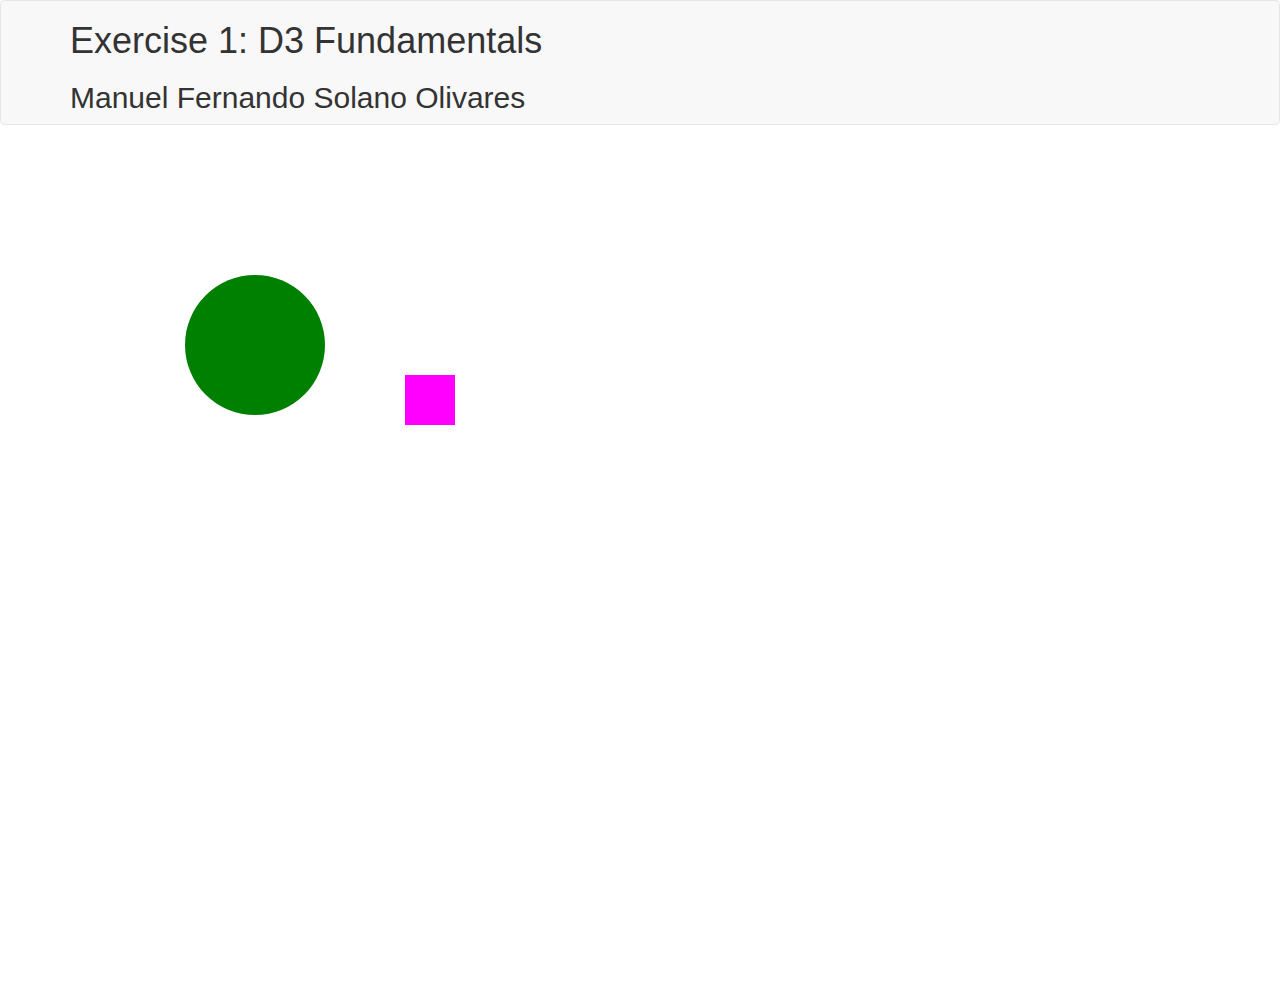
<file: Ex_01_Fundamentals/index.html>
<!doctype html>
<html>
<head>
    <meta charset="utf-8">
    <meta name="description" content="">
    <title>Exercise_1</title>
    <!-- Bootstrap -->
    <link rel="stylesheet" href="css/bootstrap.min.css">
    <!-- Custom styling -->
    <link rel="stylesheet" href="css/style.css">
</head>

<body>
    <nav class="navbar navbar-default">
        <div class="container">
            <h1>Exercise 1: D3 Fundamentals</h1>
            <h2>Manuel Fernando Solano Olivares</h2>
        </div>
    </nav>
    
    <!-- Bootstrap grid setup -->
    <div class="container">
        <div class="row">
            <div id="chart-area"></div>
        </div>
    </div>

<!-- External JS libraries -->
<script src="js/d3.min.js"></script>
<!-- Custom JS -->
<script src="js/main.js"></script>

</body>
</html>
</file>
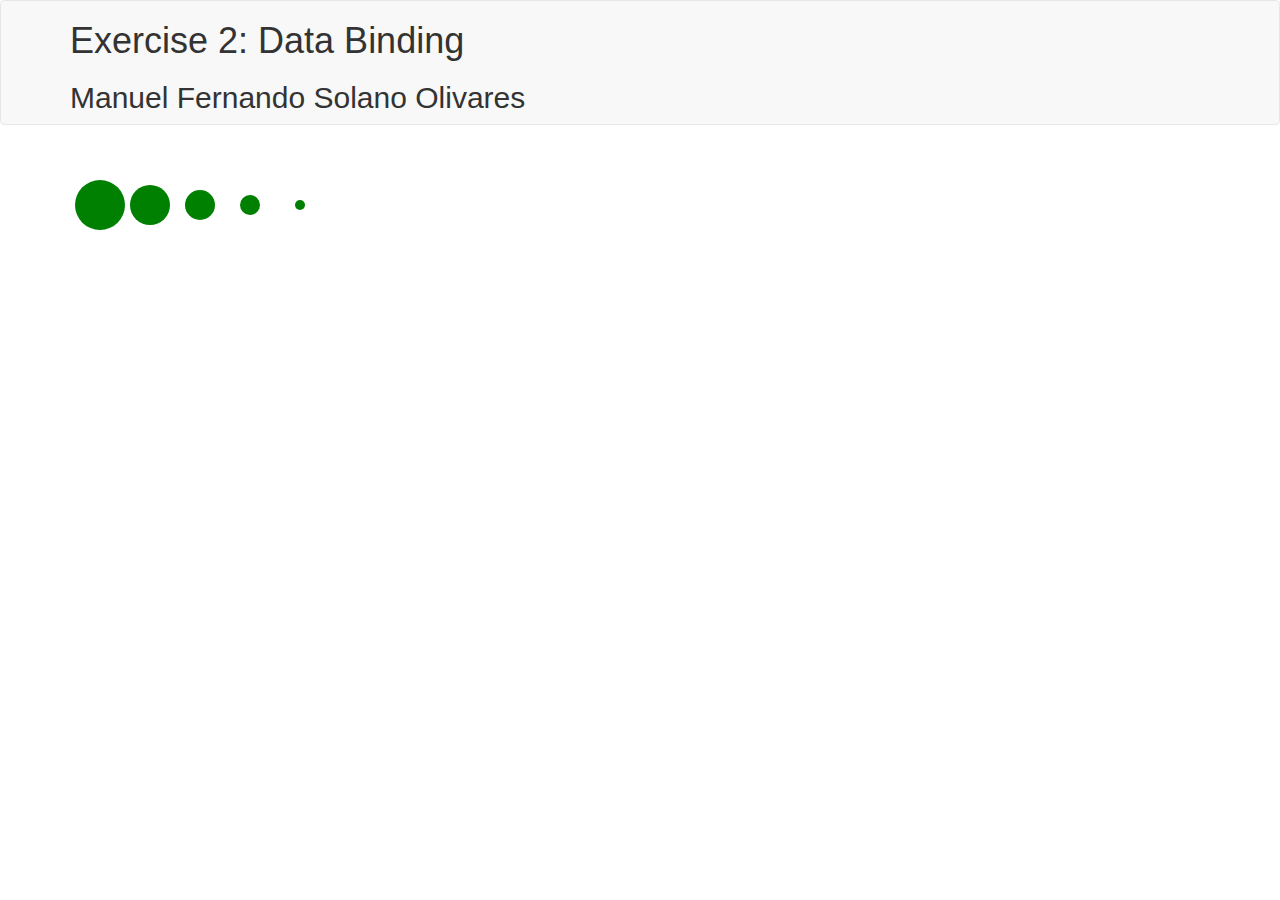
<file: Ex_02_Elements_Parameters/index.html>
<!doctype html>
<html>
<head>
    <meta charset="utf-8">
    <meta name="description" content="">
    <title>Exercise_2</title>
    <!-- Bootstrap -->
    <link rel="stylesheet" href="css/bootstrap.min.css">
    <!-- Custom styling -->
    <link rel="stylesheet" href="css/style.css">
</head>

<body>
    <nav class="navbar navbar-default">
        <div class="container">
            <h1>Exercise 2: Data Binding</h1>
            <h2>Manuel Fernando Solano Olivares</h2>
        </div>
    </nav>
    <!-- Bootstrap grid setup -->
    <div class="container">
        <div class="row">
            <div id="chart-area"></div>
        </div>
    </div>

<!-- External JS libraries -->
<script src="js/d3.min.js"></script>
<!-- Custom JS -->
<script src="js/main.js"></script>

</body>
</html>
</file>
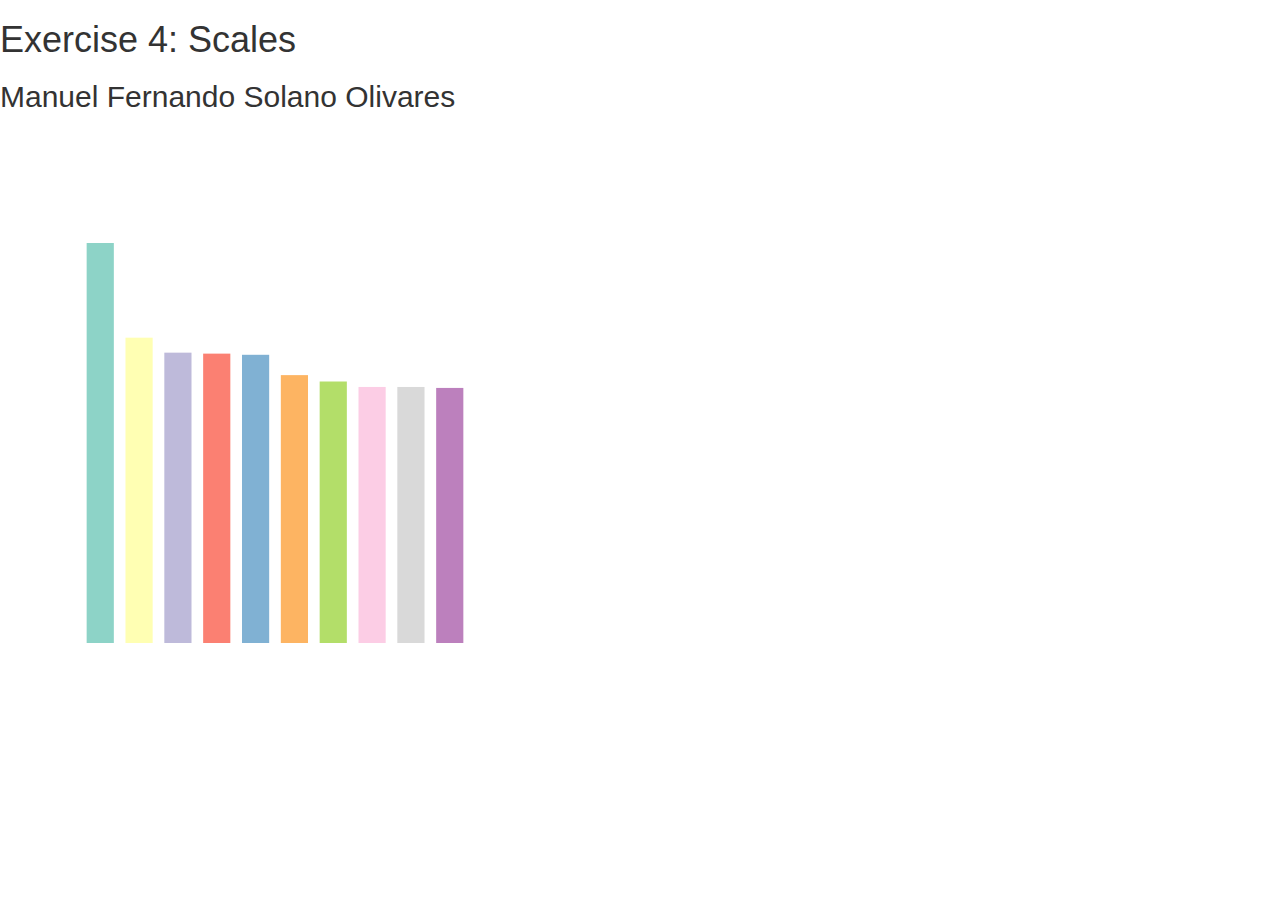
<file: Ex_04_Scales/index.html>
<!doctype html>
<html>
<head>
    <meta charset="utf-8">
    <meta name="description" content="">
    <title>Exercise_4</title>
    <!-- Bootstrap -->
    <link rel="stylesheet" href="css/bootstrap.min.css">
    <!-- Custom styling -->
    <link rel="stylesheet" href="css/style.css">
</head>

<body>
    <h1>Exercise 4: Scales</h1>
    <h2>Manuel Fernando Solano Olivares</h2>
    <!-- Bootstrap grid setup -->
    <div class="container">
        <div class="row">
            <div id="chart-area"></div>
        </div>
    </div>

<!-- External JS libraries -->
<script src="js/d3.min.js"></script>
<!-- Custom JS -->
<script src="js/main.js">    
</script>

</body>
</html>
</file>
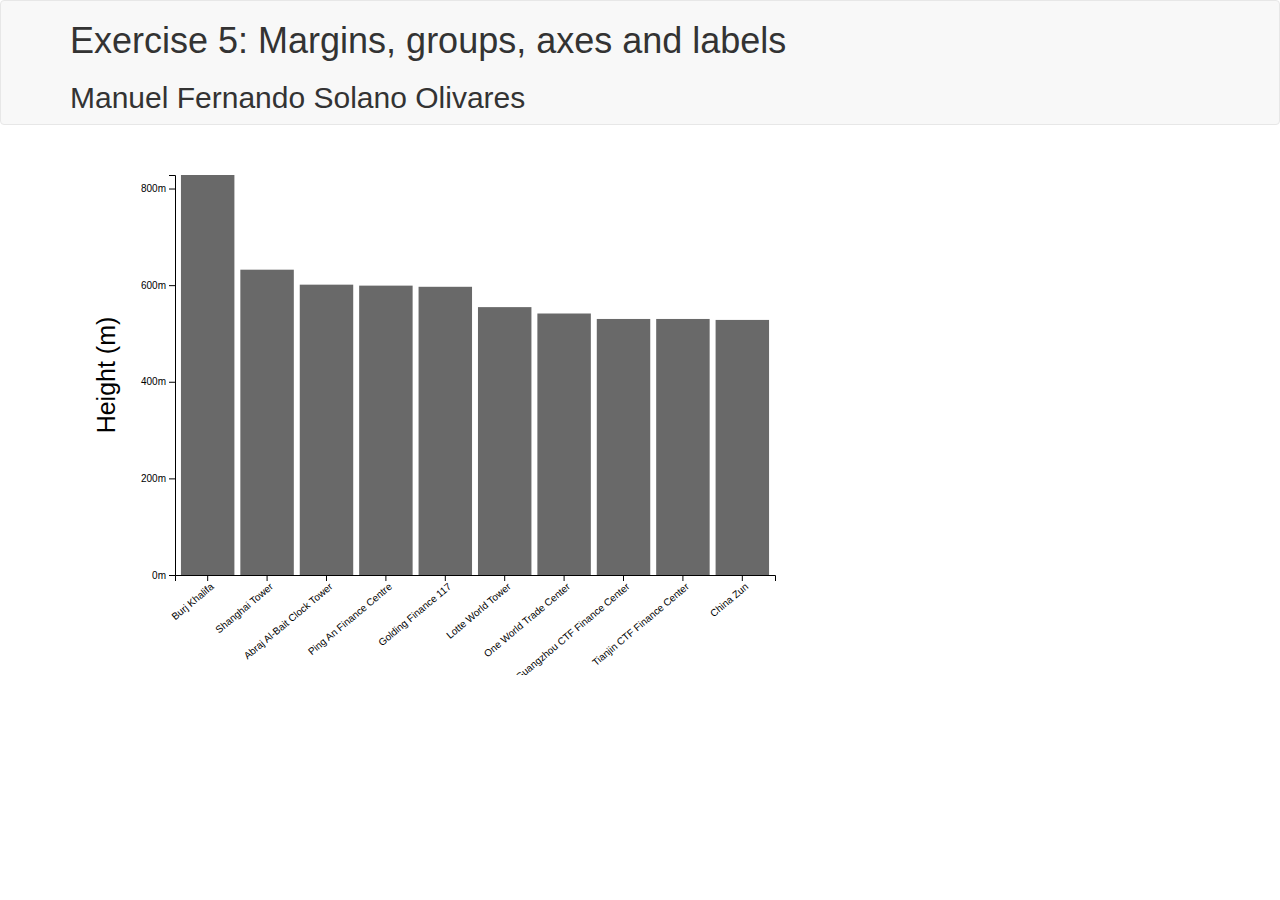
<file: Ex_05_Margins/index.html>
<!doctype html>
<html>
<head>
    <meta charset="utf-8">
    <meta name="description" content="">
    <title>Exercise_5</title>
    <!-- Bootstrap -->
    <link rel="stylesheet" href="css/bootstrap.min.css">
    <!-- Custom styling -->
    <link rel="stylesheet" href="css/style.css">
</head>

<body>
    <nav class="navbar navbar-default">
        <div class="container">
            <h1>Exercise 5: Margins, groups, axes and labels</h1>
            <h2>Manuel Fernando Solano Olivares</h2>    
        </div>
    </nav>
    <!-- Bootstrap grid setup -->
    <div class="container">
        <div class="row">
            <div id="chart-area"></div>
        </div>
    </div>

<!-- External JS libraries -->
<script src="js/d3.min.js"></script>
<!-- Custom JS -->
<script src="js/main.js">    
</script>

</body>
</html>
</file>
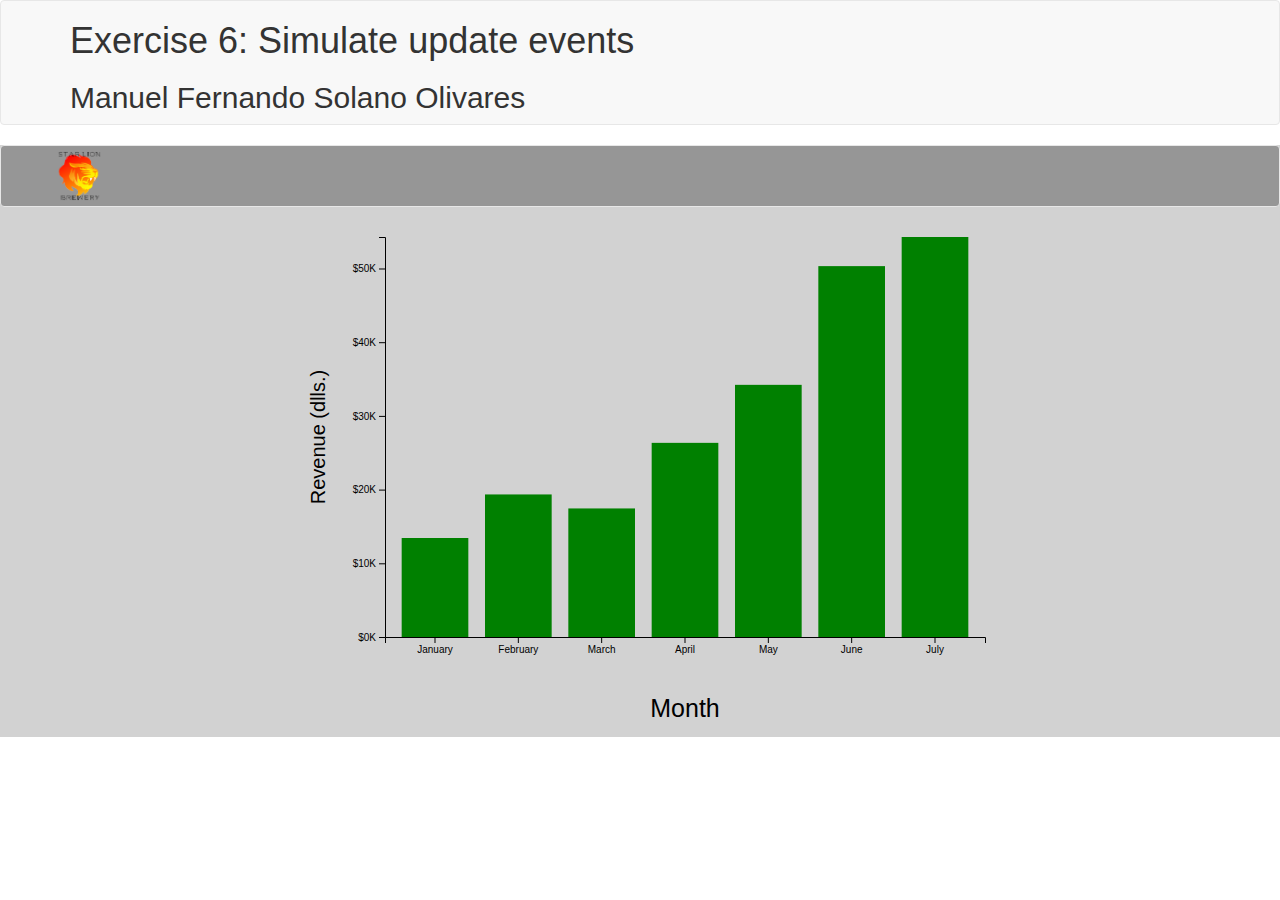
<file: Ex_06_Update_Events/index.html>
<!doctype html>
<html>
<head>
    <meta charset="utf-8">
    <meta name="description" content="">
    <title>Exercise_6</title>
    <!-- Bootstrap -->
    <link rel="stylesheet" href="css/bootstrap.min.css">
    <!-- Custom styling -->
    <link rel="stylesheet" href="css/style.css">
</head>

<body>
    <nav class="navbar navbar-default">
        <div class="container">
            <h1>Exercise 6: Simulate update events</h1>
            <h2>Manuel Fernando Solano Olivares</h2>
        </div>
    </nav>
    
    <div style="background-color: rgb(210, 210,210)">
    <nav class="navbar navbar-default" style="background-color: rgb(150, 150,150);">
        <div class="container">
            <a class="navbar-brand" href="#"><img id="logo" src="img/logo.png"></a>      
        </div>
    </nav>

    <!-- Bootstrap grid setup -->
    <div class="container">
        <div class="row">
            <div id="chart-area"></div>
        </div>
    </div>

<!-- External JS libraries -->
<script src="js/d3.min.js"></script>
<!-- Custom JS -->
<script src="js/main.js"></script>

</body>
</html>
</file>
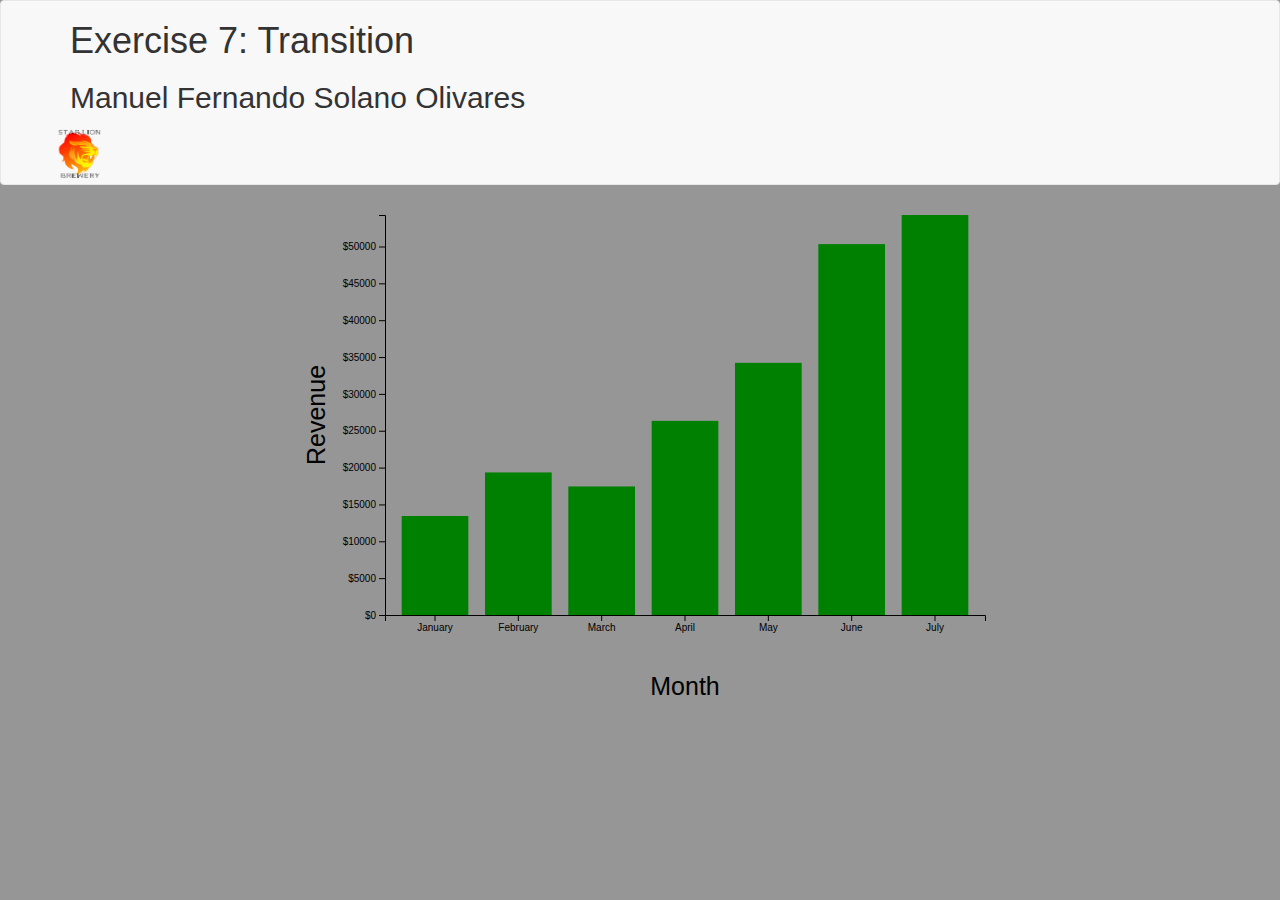
<file: Ex_07_Transition/index.html>
<!doctype html>
<html>
<head>
    <meta charset="utf-8">
    <meta name="description" content="">
    <title>Exercise_7</title>
    <!-- Bootstrap -->
    <link rel="stylesheet" href="css/bootstrap.min.css">
    <!-- Custom styling -->
    <link rel="stylesheet" href="css/style.css">
</head>

<body style="background-color: rgb(150, 150, 150)">

    <nav class="navbar navbar-default">
        <div class="container">
            <h1>Exercise 7: Transition</h1>
            <h2>Manuel Fernando Solano Olivares</h2>
            <a class="navbar-brand" href="#"><img id="logo" src="img/logo.png"></a>      
        </div>
    </nav>

    <!-- Bootstrap grid setup -->
    <div class="container " >
        <div class="row">
            <div id="chart-area"></div>
        </div>
    </div>

<!-- External JS libraries -->
<script src="js/d3.min.js"></script>
<!-- Custom JS -->
<script src="js/main.js"></script>
</div>
</body>
</html>
</file>
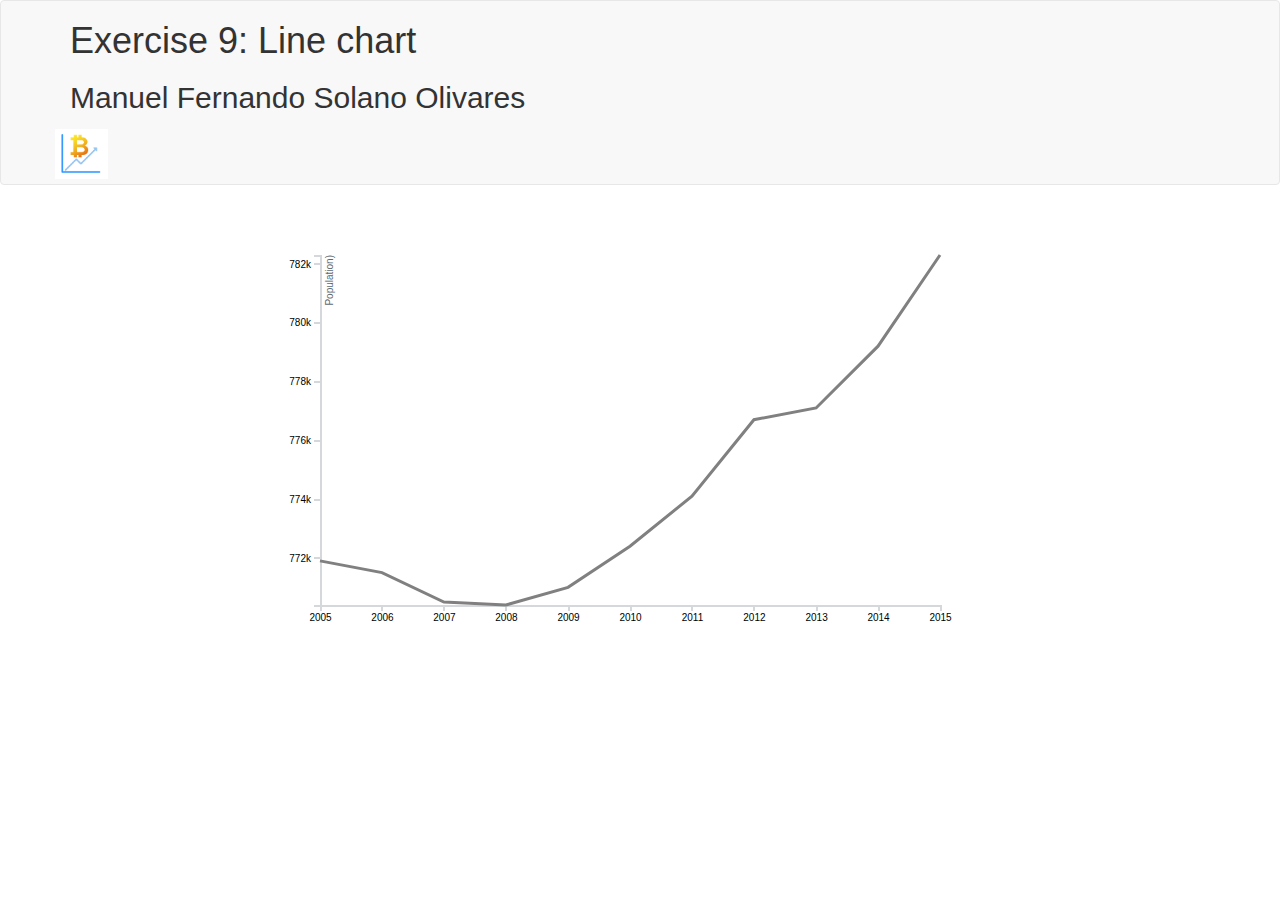
<file: Ex_09_Line_Chart/index.html>
<!doctype html>
<html>
    <head>
        <meta charset="utf-8">
        <meta name="description" content="">
        <title>Exercise_9</title>
        <!-- Bootstrap Core CSS -->
        <link rel="stylesheet" href="css/bootstrap.min.css">
        <!-- jQuery UI CSS -->
        <link rel="stylesheet" href="css/jquery-ui.min.css">
        <link rel="stylesheet" href="css/jquery-ui.structure.min.css">
        <link rel="stylesheet" href="css/jquery-ui.theme.min.css">
        <!-- Custom CSS -->
        <link rel="stylesheet" href="css/style.css">
    </head>

    <body>
        
        <nav class="navbar navbar-default">
            <div class="container">
                <h1>Exercise 9: Line chart</h1>
                <h2>Manuel Fernando Solano Olivares</h2>
                <a class="navbar-brand" href="#"><img id="logo" src="img/logo.png"></a>      
            </div>
        </nav>

        <!-- Bootstrap grid setup -->
        <div class="container">
            <div class="row">
                <div class="col-md-12">
                    <div id="chart-area"></div>                  
                </div>
            </div>
        </div>

    <!-- External JS libraries -->
    <script src="js/jquery.min.js"></script>
    <script src="js/bootstrap.min.js"></script>
    <script src="js/jquery-ui.min.js"></script>
    <script src="js/d3.min.js"></script>
    <!-- Custom JS -->
    <script src="js/main.js"></script>

    </body>
</html>
</file>
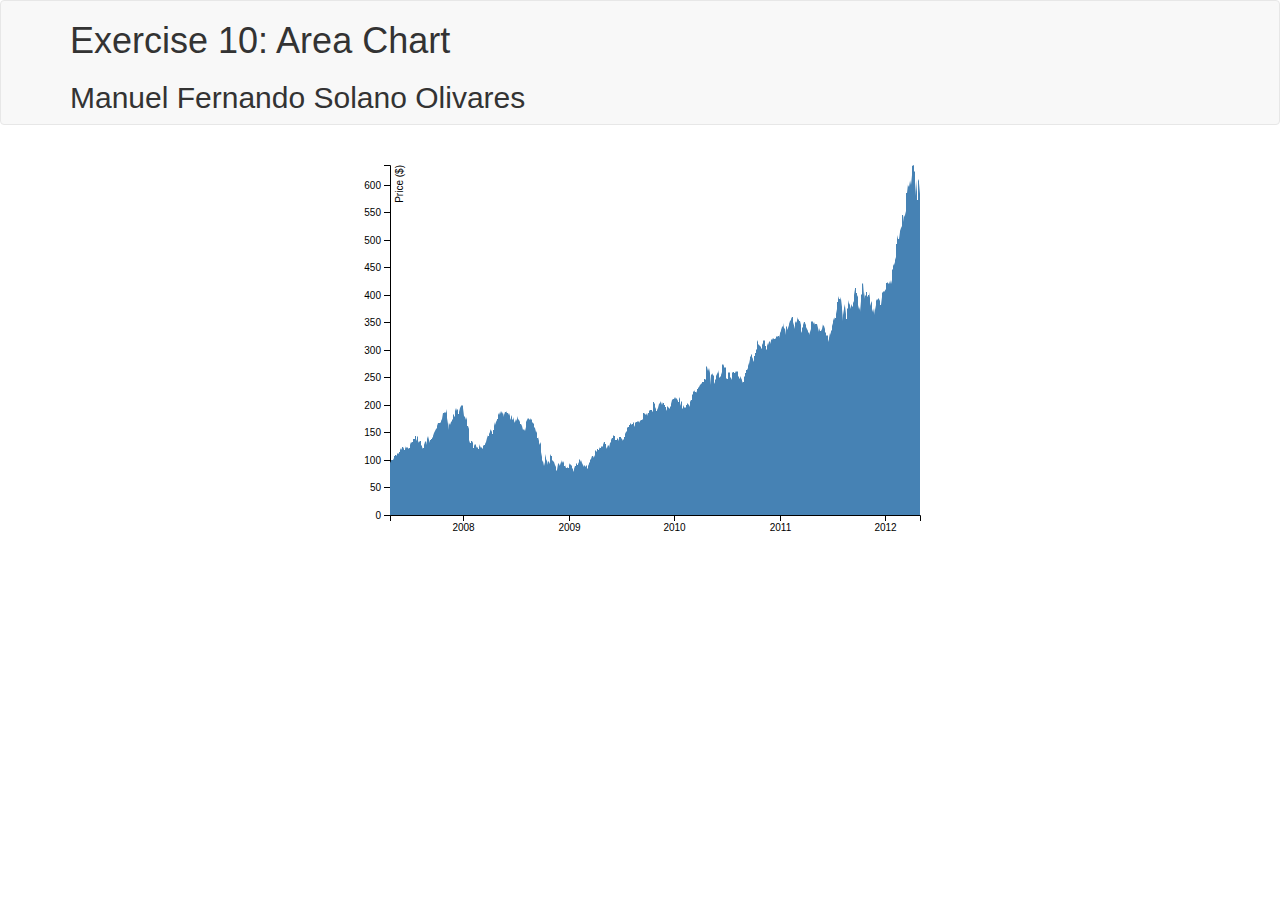
<file: Ex_10_Area_Chart/index.html>
<!DOCTYPE html>
<head>
    <meta charset="utf-8">
    <meta name="description" content="">
    <title>Exercise_10</title>
    <!-- Bootstrap Core CSS -->
    <link rel="stylesheet" href="css/bootstrap.min.css">
    <!-- Custom CSS -->
    <link rel="stylesheet" href="css/style.css">
</head>
<body>
   
   <nav class="navbar navbar-default">
        <div class="container">
            <h1>Exercise 10: Area Chart</h1>
            <h2>Manuel Fernando Solano Olivares</h2>
        </div>
    </nav>

    <!-- Bootstrap grid setup -->
    <div class="container">
        <div class="row">
            <div class="col-md-12">
                <div id="chart-area"></div>                  
            </div>
        </div>
    </div>

    <!-- External JS libraries -->
    <script src="js/bootstrap.min.js"></script>
    <script src="js/d3.min.js"></script>
    <!-- Custom JS -->
    <script src="js/main.js"></script>

</body>
</file>
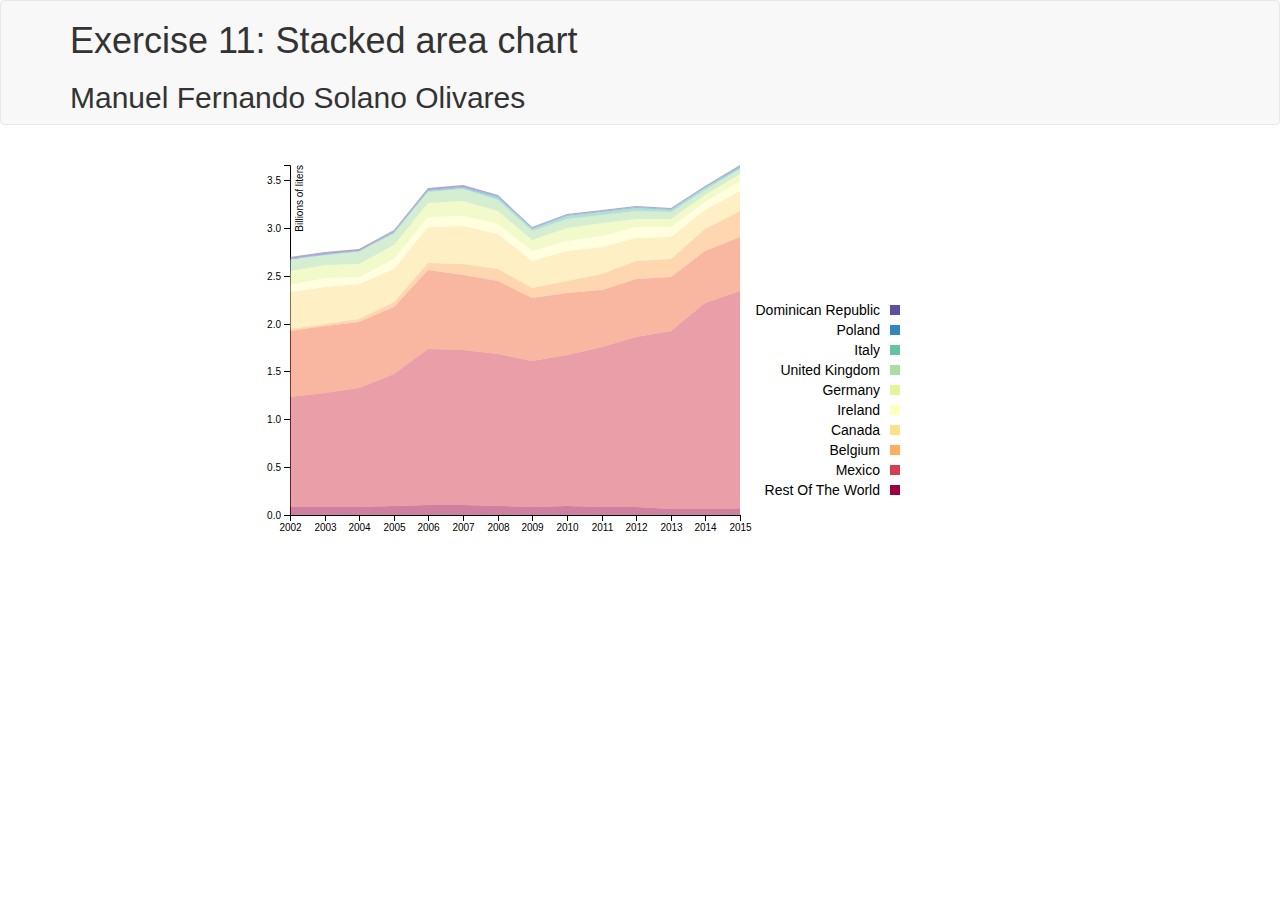
<file: Ex_11_Stacked_Area_Chart/index.html>
<!DOCTYPE html>
<head>
    <meta charset="utf-8">
    <meta name="description" content="">
    <title>Exercise_11</title>
    <!-- Bootstrap Core CSS -->
    <link rel="stylesheet" href="css/bootstrap.min.css">
    <!-- Custom CSS -->
    <link rel="stylesheet" href="css/style.css">
</head>
<body>
    <nav class="navbar navbar-default">
        <div class="container">
            <h1>Exercise 11: Stacked area chart</h1>
            <h2>Manuel Fernando Solano Olivares</h2>
        </div>
    </nav>

    <!-- Bootstrap grid setup -->
    <div class="container">
        <div class="row">
            <div class="col-md-12">
                <div id="chart-area"></div>                  
            </div>
        </div>
    </div>
    <!-- External JS libraries -->
    <script src="js/d3.min.js"></script>
    <!-- Custom JS -->
    <script src="js/main.js"></script>

</body>
</file>
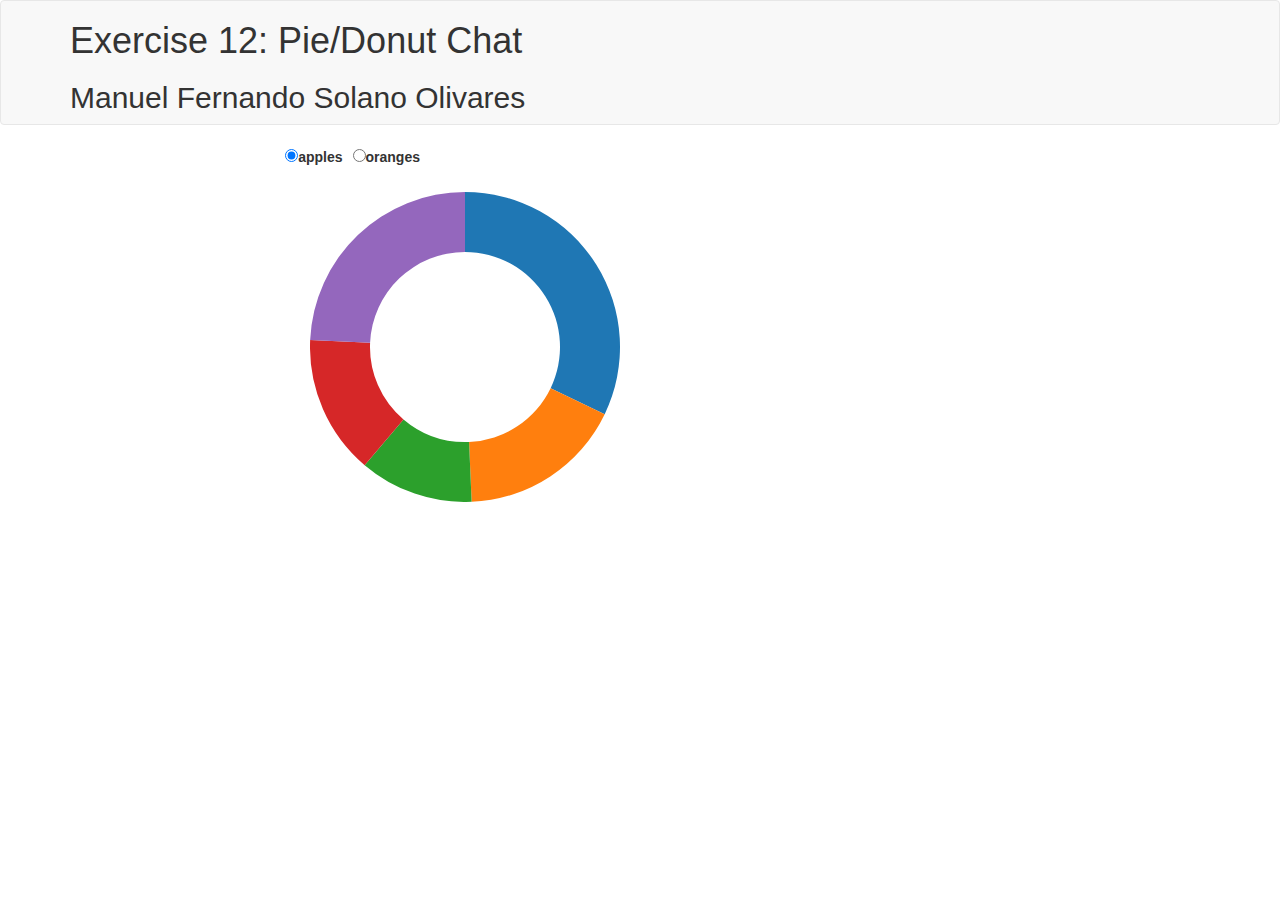
<file: Ex_12_Pie_Donut_Chart/index.html>
<!-- 

    Adapted from Mike Bostock at bl.ocks.org
    https://bl.ocks.org/mbostock/5682158

 -->

<!DOCTYPE html>
<head>
    <meta charset="utf-8">
    <meta name="description" content="">
    <title>Exercise_12</title>
    <!-- Bootstrap Core CSS -->
    <link rel="stylesheet" href="css/bootstrap.min.css">
    <!-- Custom CSS -->
    <link rel="stylesheet" href="css/style.css">
</head>
<body>
    <nav class="navbar navbar-default">
        <div class="container">
            <h1>Exercise 12: Pie/Donut Chat</h1>
            <h2>Manuel Fernando Solano Olivares</h2>
        </div>
    </nav>

    <!-- Bootstrap grid setup -->
    <div class="container">
        <div class="row justify-content-center">
          <div class="col-md-4">
            <form id="checkboxes"></form>
          </div>
        </div>
        <div class="row justify-content-center">
          <div class="col-md-12">
            <div id="chart-area"></div>
          </div>
        </div>
      </div>
      

<!-- External JS libraries -->
<script src="js/jquery.min.js"></script>
<script src="js/bootstrap.min.js"></script>
<script src="js/d3.min.js"></script>
<!-- Custom JS -->
<script src="js/main.js"></script>

</body>
</file>
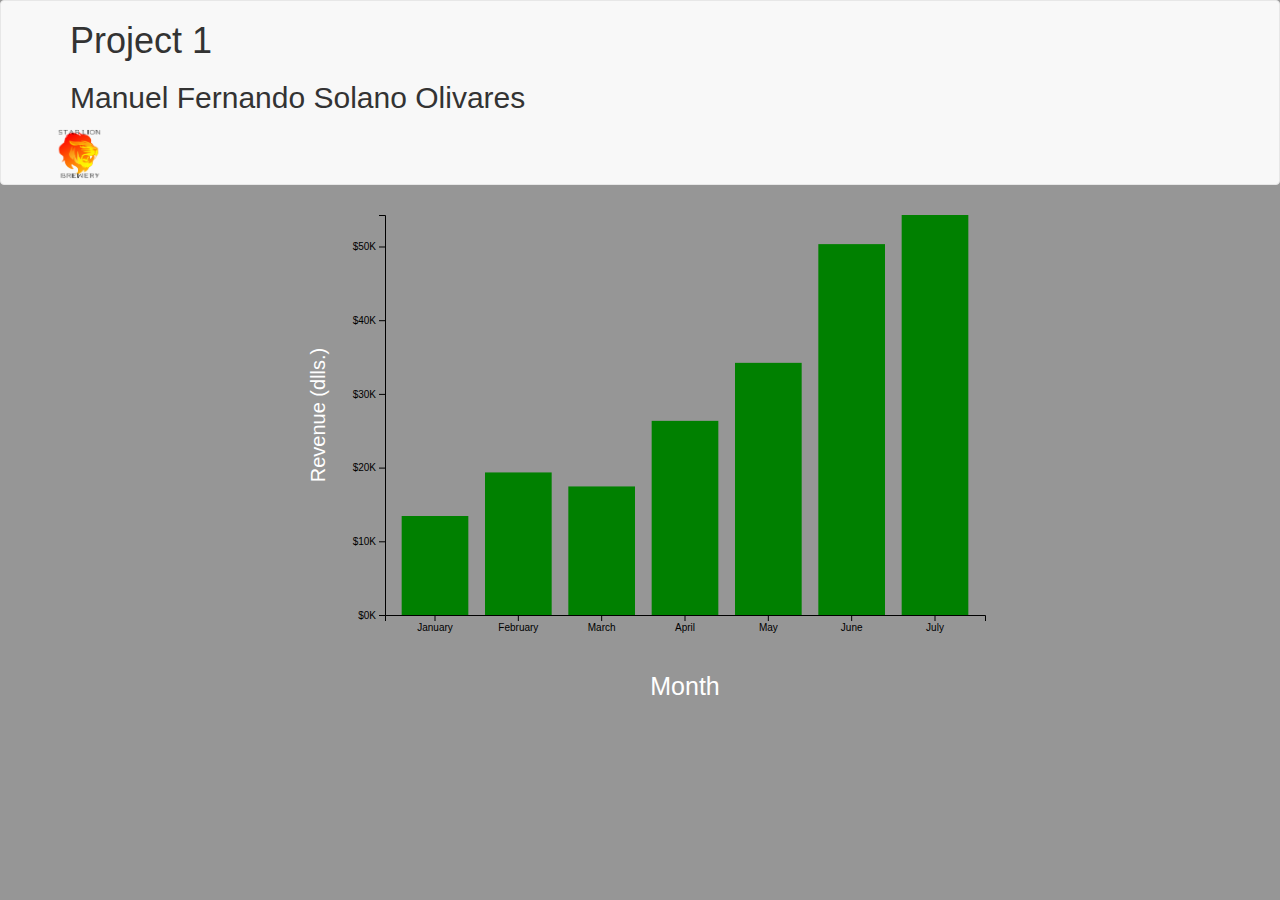
<file: Project_01/index.html>
<!doctype html>
<html>
<head>
    <meta charset="utf-8">
    <meta name="description" content="">
    <title>Project_01</title>
    <!-- Bootstrap -->
    <link rel="stylesheet" href="css/bootstrap.min.css">
    <!-- Custom styling -->
    <link rel="stylesheet" href="css/style.css">
</head>

<body style="background-color: rgb(150, 150, 150)">

    <nav class="navbar navbar-default">
        <div class="container">
            <h1>Project 1</h1>
            <h2>Manuel Fernando Solano Olivares</h2>
            <a class="navbar-brand" href="#"><img id="logo" src="img/logo.png"></a>      
        </div>
    </nav>

    <!-- Bootstrap grid sestup -->
    <div class="container " >
        <div class="row">
            <div id="chart-area"></div>
        </div>
    </div>

<!-- External JS libraries -->
<script src="js/d3.min.js"></script>
<!-- Custom JS -->
<script src="js/main.js"></script>

</body>
</html>
</file>
<file: Ex_01_Fundamentals/css/style.css>
svg {
	margin: 50px;
}
</file>
<file: Ex_02_Elements_Parameters/css/style.css>
svg {
	margin: 20px;
}
</file>
<file: Ex_04_Scales/css/style.css>
svg {
	margin: 20px;
}
</file>
<file: Ex_05_Margins/css/style.css>
svg {
	margin: 20px;
}
</file>
<file: Ex_06_Update_Events/css/style.css>
#chart-area svg {
	margin-left: auto;
    margin-right: auto;
    display: block;
}

#logo {
	height:50px;
}

.navbar-brand {
	height: 60px;
	padding: 5px 0px;
}
</file>
<file: Ex_07_Transition/css/style.css>
#chart-area svg {
	margin-left: auto;
    margin-right: auto;
    display: block;
}

#logo {
	height:50px;
}

.navbar-brand {
	height: 60px;
	padding: 5px 0px;
}
</file>
<file: Ex_09_Line_Chart/css/style.css>
#chart-area svg {
  margin-left: auto;
  margin-right: auto;
  display: block;
}

#logo {
  height:50px;
}

.navbar-brand {
  height: 60px;
  padding: 5px 0px;
}

.axis {
  font: 10px sans-serif;
}

.axis path,
.axis line {
  fill: none;
  stroke: #D4D8DA;
  stroke-width: 2px;
  shape-rendering: crispEdges;
}

.line {
  fill: none;
  stroke-width: 2px;
}

.overlay {
  fill: none;
  pointer-events: all;
}

.focus circle {
  fill: #F1F3F3;
  stroke: #777;
  stroke-width: 3px;
}
  
.hover-line {
  stroke: #777;
  stroke-width: 2px;
  stroke-dasharray: 3,3;
}

#selections .col-md-4 {
  padding-top: 10px;
  padding-bottom: 10px;
}

.line {
  fill: none;
  stroke-width: 3px;
  stroke: grey;
}
</file>
<file: Ex_10_Area_Chart/css/style.css>
svg {
	margin-left: auto;
    margin-right: auto;
    display: block;
}
</file>
<file: Ex_11_Stacked_Area_Chart/css/style.css>
svg {
	margin-left: auto;
    margin-right: auto;
    display: block;
}
</file>
<file: Ex_12_Pie_Donut_Chart/css/style.css>
svg {
    margin-left: auto;
    margin-right: auto;
    display: block;
}

body {
    font-family: "Helvetica Neue", Helvetica, Arial, sans-serif;
}

text {
    font: 10px sans-serif;
}

form {
    float:right;
}

label {
    padding-right:10px;
}

input {
    margin: 0 7px;
}
</file>
<file: Project_01/css/style.css>
#chart-area svg {
	margin-left: auto;
    margin-right: auto;
    display: block;
}

#logo {
	height:50px;
}

.navbar-brand {
	height: 60px;
	padding: 5px 0px;
}

.axisWhite line{
	stroke: white;
  }
  
  .axisWhite path{
	stroke: white;
  }
  
  .axisWhite text{
	fill: white;
  }
</file>
